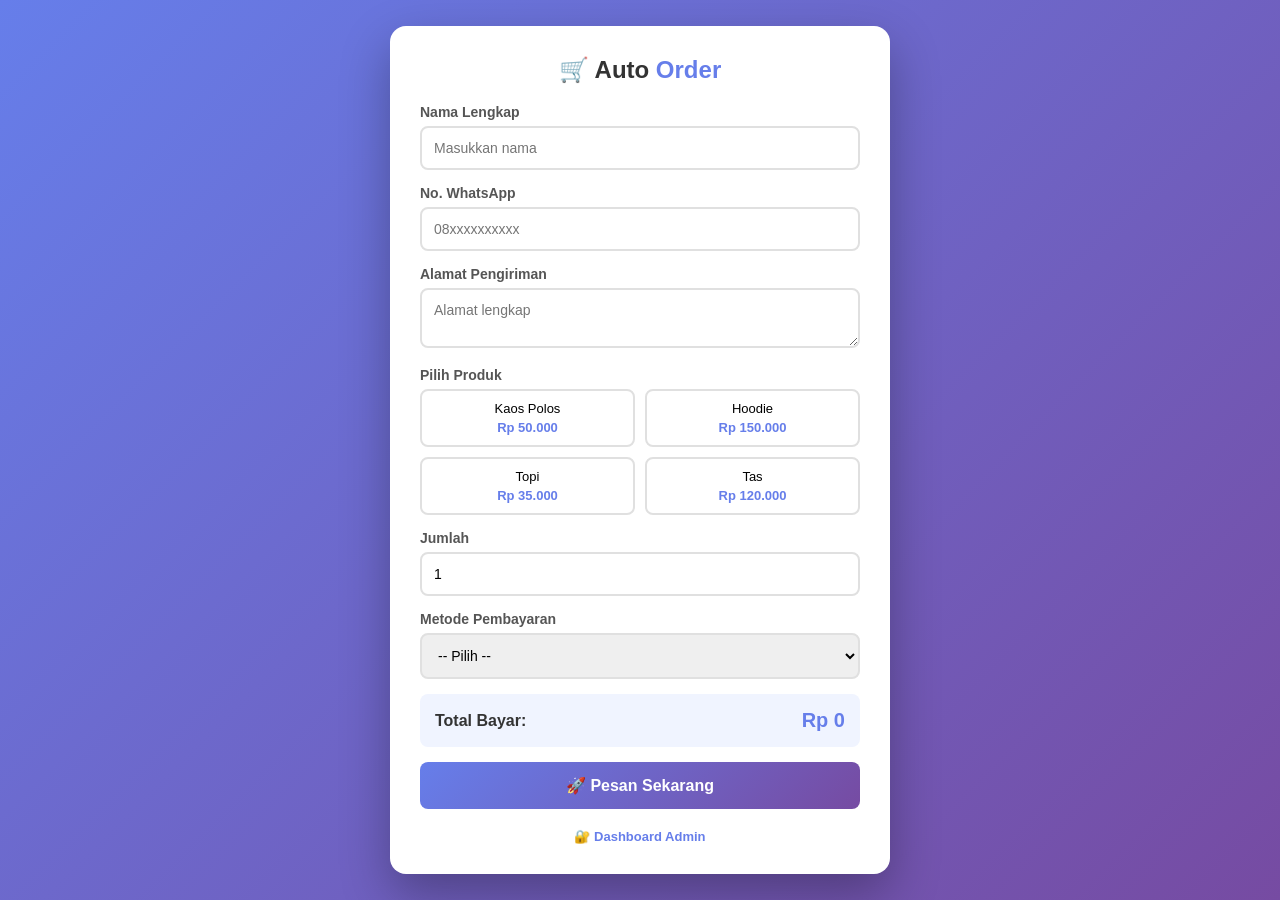
<file: index.html>
<!DOCTYPE html>
<html lang="id">
<head>
<meta charset="UTF-8">
<meta name="viewport" content="width=device-width, initial-scale=1.0">
<title>Auto Order - Toko Online</title>
<link rel="stylesheet" href="style.css">
</head>
<body>

<div class="container">
  <h1>🛒 Auto <span>Order</span></h1>

  <form id="orderForm">
    <div class="form-group">
      <label>Nama Lengkap</label>
      <input type="text" id="nama" placeholder="Masukkan nama" required>
    </div>

    <div class="form-group">
      <label>No. WhatsApp</label>
      <input type="tel" id="wa" placeholder="08xxxxxxxxxx" required>
    </div>

    <div class="form-group">
      <label>Alamat Pengiriman</label>
      <textarea id="alamat" rows="2" placeholder="Alamat lengkap" required></textarea>
    </div>

    <div class="form-group">
      <label>Pilih Produk</label>
      <div class="produk-list" id="produkList">
        <div class="produk-item" data-nama="Kaos Polos" data-harga="50000">
          Kaos Polos <span class="harga">Rp 50.000</span>
        </div>
        <div class="produk-item" data-nama="Hoodie" data-harga="150000">
          Hoodie <span class="harga">Rp 150.000</span>
        </div>
        <div class="produk-item" data-nama="Topi" data-harga="35000">
          Topi <span class="harga">Rp 35.000</span>
        </div>
        <div class="produk-item" data-nama="Tas" data-harga="120000">
          Tas <span class="harga">Rp 120.000</span>
        </div>
      </div>
    </div>

    <div class="form-group">
      <label>Jumlah</label>
      <input type="number" id="jumlah" value="1" min="1" required>
    </div>

    <div class="form-group">
      <label>Metode Pembayaran</label>
      <select id="bayar" required>
        <option value="">-- Pilih --</option>
        <option value="Transfer Bank">Transfer Bank</option>
        <option value="COD">COD (Bayar di Tempat)</option>
        <option value="E-Wallet">E-Wallet (Dana/OVO)</option>
      </select>
    </div>

    <div class="total-box">
      <span>Total Bayar:</span>
      <span class="total-harga" id="totalHarga">Rp 0</span>
    </div>

    <button type="submit" id="btnSubmit">🚀 Pesan Sekarang</button>
  </form>

  <div class="notif" id="notif">✅ Pesanan berhasil dikirim!</div>

  <a href="admin.html" class="admin-link">🔐 Dashboard Admin</a>
</div>

<script src="script.js"></script>
</body>
</html>
</file>
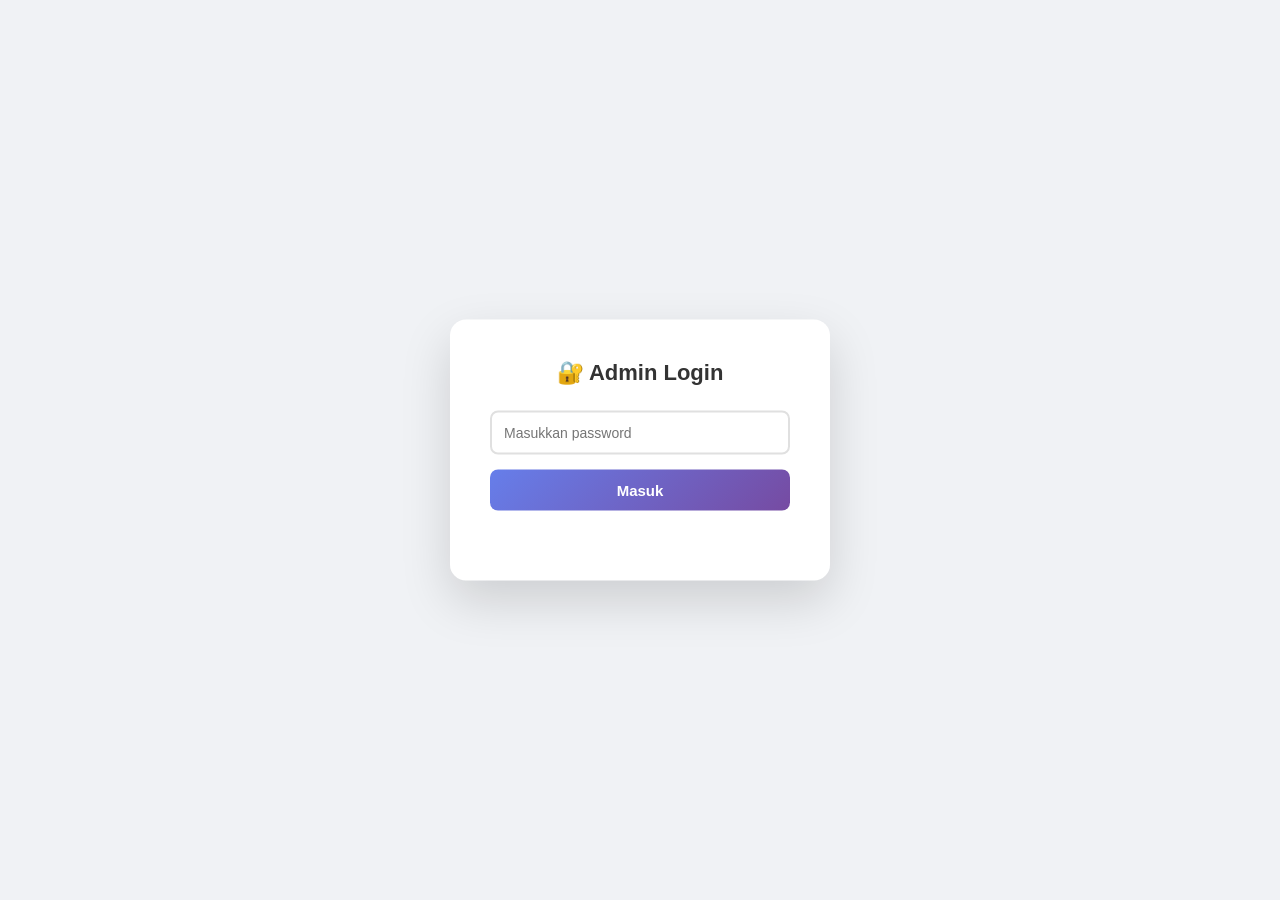
<file: admin.html>
<!DOCTYPE html>
<html lang="id">
<head>
<meta charset="UTF-8">
<meta name="viewport" content="width=device-width, initial-scale=1.0">
<title>Dashboard Admin - Auto Order</title>
<link rel="stylesheet" href="admin.css">
</head>
<body>

<!-- LOGIN -->
<div class="login-box" id="loginBox">
  <h1>🔐 Admin Login</h1>
  <input type="password" id="passwordInput" placeholder="Masukkan password">
  <button onclick="login()">Masuk</button>
  <p class="err" id="loginErr"></p>
</div>

<!-- DASHBOARD -->
<div class="dashboard" id="dashboard" style="display:none;">

  <header class="dash-header">
    <h1>📊 Dashboard Order</h1>
    <div>
      <button onclick="loadOrders()" class="btn-refresh">🔄 Refresh</button>
      <button onclick="logout()" class="btn-logout">Logout</button>
    </div>
  </header>

  <div class="stats">
    <div class="stat-card">
      <span class="stat-label">Total Order</span>
      <span class="stat-value" id="statTotal">0</span>
    </div>
    <div class="stat-card">
      <span class="stat-label">Pending</span>
      <span class="stat-value" id="statPending">0</span>
    </div>
    <div class="stat-card">
      <span class="stat-label">Selesai</span>
      <span class="stat-value" id="statSelesai">0</span>
    </div>
    <div class="stat-card">
      <span class="stat-label">Total Pendapatan</span>
      <span class="stat-value" id="statPendapatan">Rp 0</span>
    </div>
  </div>

  <div class="filter-bar">
    <input type="text" id="searchInput" placeholder="🔍 Cari nama / produk / order ID...">
    <select id="filterStatus">
      <option value="">Semua Status</option>
      <option value="Pending">Pending</option>
      <option value="Diproses">Diproses</option>
      <option value="Selesai">Selesai</option>
      <option value="Dibatalkan">Dibatalkan</option>
    </select>
  </div>

  <div class="table-wrap">
    <table id="orderTable">
      <thead>
        <tr>
          <th>Order ID</th>
          <th>Tanggal</th>
          <th>Nama</th>
          <th>WA</th>
          <th>Produk</th>
          <th>Qty</th>
          <th>Total</th>
          <th>Pembayaran</th>
          <th>Status</th>
          <th>Aksi</th>
        </tr>
      </thead>
      <tbody id="orderBody">
        <tr><td colspan="10" class="empty">Memuat data...</td></tr>
      </tbody>
    </table>
  </div>

</div>

<script src="admin.js"></script>
</body>
</html>
</file>
<file: style.css>
* { margin: 0; padding: 0; box-sizing: border-box; font-family: 'Segoe UI', Tahoma, sans-serif; }

body {
  background: linear-gradient(135deg, #667eea, #764ba2);
  min-height: 100vh;
  display: flex;
  justify-content: center;
  align-items: center;
  padding: 20px;
}

.container {
  background: #fff;
  width: 100%;
  max-width: 500px;
  border-radius: 16px;
  box-shadow: 0 20px 50px rgba(0,0,0,0.3);
  padding: 30px;
  animation: fadeIn 0.5s ease;
}

@keyframes fadeIn {
  from { opacity: 0; transform: translateY(20px); }
  to   { opacity: 1; transform: translateY(0); }
}

h1 { text-align: center; color: #333; margin-bottom: 20px; font-size: 24px; }
h1 span { color: #667eea; }

.form-group { margin-bottom: 15px; }

label {
  display: block;
  margin-bottom: 6px;
  color: #555;
  font-size: 14px;
  font-weight: 600;
}

input, select, textarea {
  width: 100%;
  padding: 12px;
  border: 2px solid #e0e0e0;
  border-radius: 8px;
  font-size: 14px;
  transition: 0.3s;
  font-family: inherit;
}

input:focus, select:focus, textarea:focus {
  border-color: #667eea;
  outline: none;
  box-shadow: 0 0 0 4px rgba(102,126,234,0.1);
}

textarea { resize: vertical; }

.produk-list {
  display: grid;
  grid-template-columns: 1fr 1fr;
  gap: 10px;
  margin-bottom: 15px;
}

.produk-item {
  border: 2px solid #e0e0e0;
  border-radius: 8px;
  padding: 10px;
  text-align: center;
  cursor: pointer;
  transition: 0.3s;
  font-size: 13px;
  user-select: none;
}

.produk-item:hover, .produk-item.active {
  border-color: #667eea;
  background: #f0f4ff;
  transform: translateY(-2px);
}

.produk-item .harga {
  color: #667eea;
  font-weight: bold;
  display: block;
  margin-top: 4px;
}

.total-box {
  background: #f0f4ff;
  padding: 15px;
  border-radius: 8px;
  margin: 15px 0;
  display: flex;
  justify-content: space-between;
  align-items: center;
  font-weight: bold;
  color: #333;
}

.total-box .total-harga { color: #667eea; font-size: 20px; }

button {
  width: 100%;
  padding: 14px;
  background: linear-gradient(135deg, #667eea, #764ba2);
  color: #fff;
  border: none;
  border-radius: 8px;
  font-size: 16px;
  font-weight: bold;
  cursor: pointer;
  transition: 0.3s;
}

button:hover {
  transform: translateY(-2px);
  box-shadow: 0 10px 20px rgba(102,126,234,0.4);
}

button:disabled { opacity: 0.6; cursor: not-allowed; transform: none; }

.notif {
  display: none;
  background: #d4edda;
  color: #155724;
  padding: 12px;
  border-radius: 8px;
  margin-top: 15px;
  text-align: center;
  font-size: 14px;
  animation: fadeIn 0.4s ease;
}

.notif.error { background: #f8d7da; color: #721c24; }

.admin-link {
  display: block;
  text-align: center;
  margin-top: 20px;
  color: #667eea;
  text-decoration: none;
  font-size: 13px;
  font-weight: 600;
}

.admin-link:hover { text-decoration: underline; }

@media (max-width: 480px) {
  .container { padding: 20px; }
  h1 { font-size: 20px; }
  .produk-list { grid-template-columns: 1fr; }
}
</file>
<file: admin.css>
* { margin: 0; padding: 0; box-sizing: border-box; font-family: 'Segoe UI', Tahoma, sans-serif; }

body { background: #f0f2f5; min-height: 100vh; color: #333; }

/* LOGIN */
.login-box {
  position: fixed;
  top: 50%; left: 50%;
  transform: translate(-50%, -50%);
  background: #fff;
  padding: 40px;
  border-radius: 16px;
  box-shadow: 0 20px 50px rgba(0,0,0,0.15);
  width: 90%;
  max-width: 380px;
  text-align: center;
}

.login-box h1 { margin-bottom: 25px; color: #333; font-size: 22px; }

.login-box input {
  width: 100%;
  padding: 12px;
  border: 2px solid #e0e0e0;
  border-radius: 8px;
  font-size: 14px;
  margin-bottom: 15px;
  transition: 0.3s;
}

.login-box input:focus { border-color: #667eea; outline: none; }

.login-box button {
  width: 100%;
  padding: 12px;
  background: linear-gradient(135deg, #667eea, #764ba2);
  color: #fff;
  border: none;
  border-radius: 8px;
  font-size: 15px;
  font-weight: bold;
  cursor: pointer;
  transition: 0.3s;
}

.login-box button:hover {
  transform: translateY(-2px);
  box-shadow: 0 10px 20px rgba(102,126,234,0.4);
}

.err { color: #dc3545; margin-top: 12px; font-size: 13px; min-height: 18px; }

/* DASHBOARD */
.dashboard { padding: 25px; max-width: 1400px; margin: 0 auto; }

.dash-header {
  display: flex;
  justify-content: space-between;
  align-items: center;
  margin-bottom: 25px;
  flex-wrap: wrap;
  gap: 10px;
}

.dash-header h1 { color: #333; font-size: 24px; }

.btn-refresh, .btn-logout {
  padding: 10px 18px;
  border: none;
  border-radius: 8px;
  font-weight: 600;
  cursor: pointer;
  font-size: 14px;
  transition: 0.3s;
  margin-left: 6px;
}

.btn-refresh { background: #667eea; color: #fff; }
.btn-logout  { background: #dc3545; color: #fff; }

.btn-refresh:hover, .btn-logout:hover {
  transform: translateY(-2px);
  box-shadow: 0 6px 15px rgba(0,0,0,0.15);
}

/* STATS */
.stats {
  display: grid;
  grid-template-columns: repeat(auto-fit, minmax(200px, 1fr));
  gap: 15px;
  margin-bottom: 25px;
}

.stat-card {
  background: #fff;
  padding: 20px;
  border-radius: 12px;
  box-shadow: 0 4px 15px rgba(0,0,0,0.06);
  border-left: 5px solid #667eea;
  transition: 0.3s;
}

.stat-card:hover { transform: translateY(-3px); box-shadow: 0 8px 20px rgba(0,0,0,0.1); }

.stat-label { display: block; color: #888; font-size: 13px; margin-bottom: 6px; }
.stat-value { display: block; color: #333; font-size: 22px; font-weight: bold; }

/* FILTER */
.filter-bar { display: flex; gap: 12px; margin-bottom: 20px; flex-wrap: wrap; }

.filter-bar input, .filter-bar select {
  padding: 10px 14px;
  border: 2px solid #e0e0e0;
  border-radius: 8px;
  font-size: 14px;
  transition: 0.3s;
  background: #fff;
}

.filter-bar input { flex: 1; min-width: 200px; }

.filter-bar input:focus, .filter-bar select:focus {
  border-color: #667eea;
  outline: none;
}

/* TABLE */
.table-wrap {
  background: #fff;
  border-radius: 12px;
  box-shadow: 0 4px 15px rgba(0,0,0,0.06);
  overflow-x: auto;
}

table { width: 100%; border-collapse: collapse; min-width: 900px; }

thead { background: #667eea; color: #fff; }

th {
  padding: 14px 12px;
  text-align: left;
  font-size: 13px;
  font-weight: 600;
  text-transform: uppercase;
  letter-spacing: 0.5px;
}

td {
  padding: 12px;
  border-bottom: 1px solid #f0f0f0;
  font-size: 13px;
  color: #444;
}

tbody tr:hover { background: #f8f9ff; }

.empty { text-align: center; color: #aaa; padding: 30px; font-style: italic; }

/* BADGE */
.badge {
  display: inline-block;
  padding: 4px 10px;
  border-radius: 20px;
  font-size: 11px;
  font-weight: 600;
  text-transform: uppercase;
}

.badge.Pending    { background: #fff3cd; color: #856404; }
.badge.Diproses   { background: #cce5ff; color: #004085; }
.badge.Selesai    { background: #d4edda; color: #155724; }
.badge.Dibatalkan { background: #f8d7da; color: #721c24; }

/* AKSI */
.action-btn {
  padding: 6px 10px;
  border: none;
  border-radius: 6px;
  font-size: 12px;
  cursor: pointer;
  margin-right: 4px;
  font-weight: 600;
  transition: 0.3s;
}

.action-btn.wa     { background: #25d366; color: #fff; }
.action-btn.status { background: #667eea; color: #fff; }

.action-btn:hover { opacity: 0.85; transform: translateY(-1px); }

@media (max-width: 600px) {
  .dashboard { padding: 15px; }
  .dash-header h1 { font-size: 18px; }
  .stat-value { font-size: 18px; }
}
</file>
